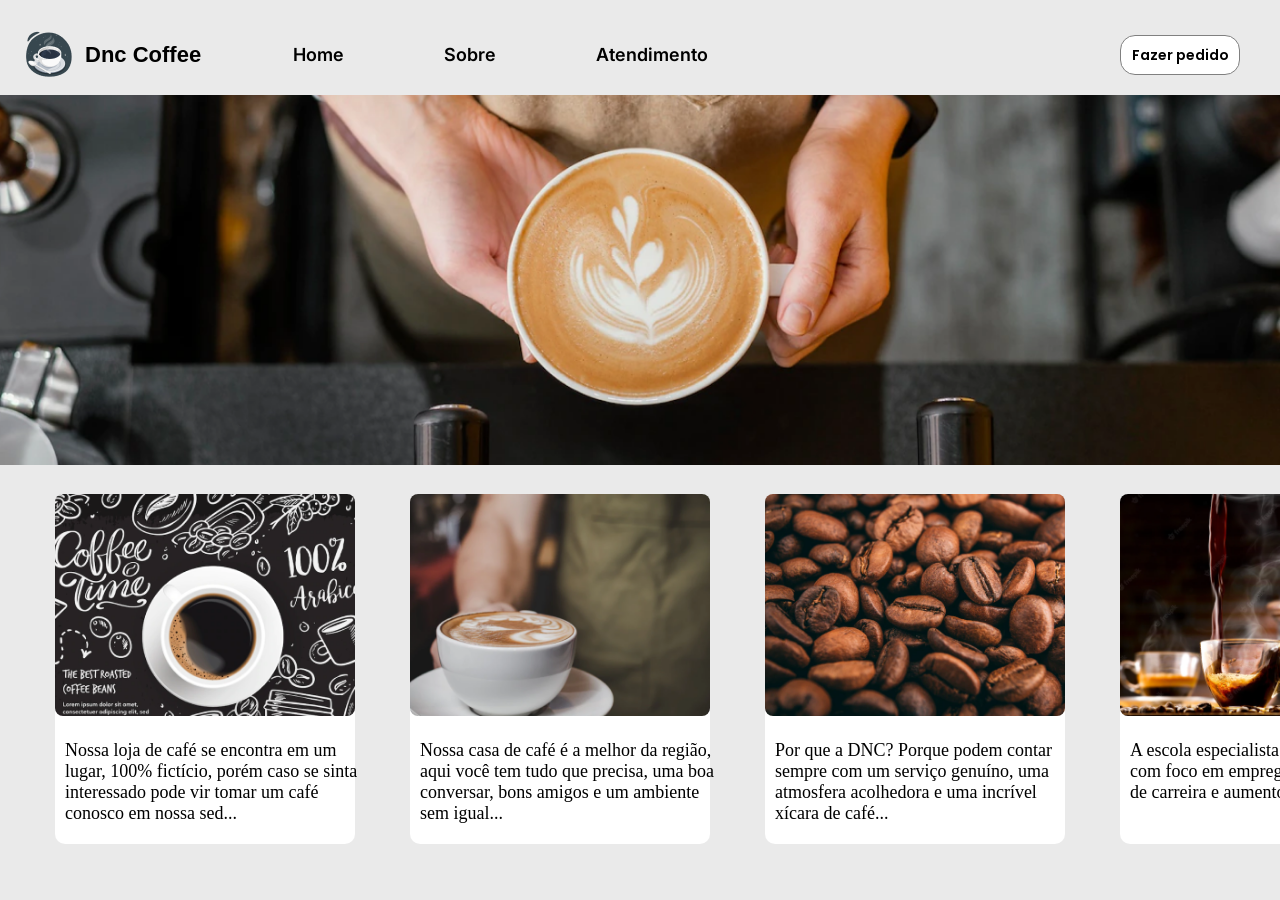
<file: index.html>
<!DOCTYPE html>
<html lang="pt-br">
<head>
    <meta charset="UTF-8">
    <meta http-equiv="X-UA-Compatible" content="IE=edge">
    <meta name="viewport" content="width=device-width, initial-scale=1.0">
    <link href="style.css" rel="stylesheet">
    <title>DNC Coffee</title>
</head>
<body>
    <div class="navbar">
        <img class="logo" src="logo.png">
        <h3 class="name">Dnc Coffee</h3>
        <div class="list">
        <a class="link" href="#">Home</a>
        <a class="link" href="#">Sobre</a>
        <a class="link" id="open" onclick="openModal()" href="#">Atendimento</a>
        </div>
      </div>
    <button class="btn">Fazer pedido</button>

    <div class="modalContainer" id="modalContainer">
    <div class="modal" id="modal">
        <button id="close" class="btnX" onclick="closeModal()" >X</button>
        <h1 class="title">Atendimento</h1>
        <p class="info">Rua José de Alencar, 111, Centro
        </p>
        <p class="info2">CEP: 12209-000 | +55 (11) 3333-8000</p>
        <button class="btn-modal">ENTRAR EM CONTATO</button>
    </div>
    </div>
    
    <div>
        <img class="banner" src="banner.png">
    </div>

    <footer class="footer">
                    <div class="card" onmouseover="showBtn('btn1')" onmouseout="some('btn1')" >
                        <img src="image1.png" class="img" alt="Xícara de café">
                        <div class="card-body">
                          <p class="card-text">Nossa loja de café se encontra em um lugar, 100% fictício, porém caso se sinta interessado pode vir tomar um café conosco em nossa sed...</p>
                          <button id="btn1" class="btn-buy">COMPRAR AGORA</button>
                        </div>
                      </div>
                </div>
                        <div class="card" onmouseover="showBtn('btn2')" onmouseout="some('btn2')" >
                        <img src="image2.png" class="img" alt="Xícara de café">
                        <div class="card-body">
                          <p class="card-text">Nossa casa de café é a melhor da região, aqui você tem tudo que precisa, uma boa conversar, bons amigos e um ambiente sem igual...</p>
                          <button id="btn2" class="btn-buy">COMPRAR AGORA</button>
                        </div>
                      </div>
            
                </div>
                
                    <div class="card" onmouseover="showBtn('btn3')" onmouseout="some('btn3')">
                        <img src="image3.png" class="img" alt="Xícara de café">
                        <div class="card-body">
                          <p class="card-text">Por que a DNC? Porque podem contar sempre com um serviço genuíno, uma atmosfera acolhedora e uma incrível xícara de café...</p>
                          <button id="btn3" class="btn-buy">COMPRAR AGORA</button>
                        </div>
                      </div>
            
                </div>
                
                    <div class="card" onmouseover="showBtn('btn4')" onmouseout="some('btn4')">
                        <img src="image4.png" class="img" alt="Xícara de café">
                        <div class="card-body">
                          <p class="card-text">A escola especialista em formar talentos, com foco em empregabilidade, migração de carreira e aumento de performance.</p>
                          <button id="btn4" class="btn-buy">COMPRAR AGORA</button>
                        </div>
        </div>
      </footer>

    <script src="script.js"></script>
</body>
</html>
</file>
<file: style.css>
@import url('https://fonts.googleapis.com/css2?family=Inter&display=swap');
@import url('https://fonts.googleapis.com/css2?family=Poppins&display=swap');
@import url('https://fonts.googleapis.com/css2?family=Raleway&display=swap');

*{
    margin: 0;
    padding: 0;
}

body{
    font-family: Helvetica;
    background-color: rgb(234, 234, 234);
    
}

.logo{
    width: 48px;
    height: 48px;
}

.name{
    position: absolute;
    top: 42px;
    left: 85px;
    font-weight: 600;
    font-size: 22px;
    font-family: Arial, Helvetica, sans-serif;
}

.navbar{
    margin-left: 25px;
    margin-top: 30px;
    display: flex;
    flex-direction: row;
}

.list{
    line-height: 10px;
    display: flex;
    flex-direction: row;
    padding: 20px;
    margin-left: 200px;
    justify-content: space-around;
    gap: 100px;
    font-size: 18px;
    font-weight: 600;
    font-family: 'Inter', sans-serif;
}


a{
    text-decoration: none;
    color: rgb(0, 0, 0);
}

a:hover{
    color: rgb(75, 97, 126);
}

.btn{
    border-radius: 15px;
    width: 120px;
    height: 40px;
    background-color: white;
    border: 1px solid grey;
    font-weight: 600;
    font-size: 14px;
    cursor: pointer;
    position: absolute;
    top: 35px;
    right: 40px;
    font-family: Poppins;
}

.btn:hover{
    background-color: rgb(11, 11, 11);
    color: white;
    transition: all ease 0.2s;
}

.banner{
    margin-top: 15px;
    width: 100%;
}

.footer{
    display: flex;
}

.card{
    margin-bottom: 30px;
    background-color: white;
    align-items: center;
    margin-top: 25px;
    margin-left: 55px;
    border-radius: 10px;
    width: 300px;
    
}

.img{
    border-radius: 8px;
    width: 300px;
    
}


.card-text{
    margin-left: 10px;
    margin-bottom: 20px;
    font-size: 18px;
    font-family: Segoe UI;
    width: 300px;
    border-radius: 10px;
    margin-top: 20px;
}

.btn-buy{
    background-color: #2A3342;
    color: white;
    border-radius: 15px;
    width: 250px;
    height: 60px;
    font-size: 20px;
    white-space: nowrap;
    font-family: raleway;
    font-weight: 600;
    border: 1px solid;
    margin-left: 20px;
    margin-top: 10px;
    margin-bottom: 25px;
    cursor: pointer;
    display: none;
}


.btn-buy:hover{
    background-color: rgb(0, 0, 0);
    transition: all ease 0.2s;
    
}


/* modal */

@import url('https://fonts.googleapis.com/css2?family=Montserrat&display=swap');

*{
    padding: 0;
    margin: 0;
}

.modalContainer{
    z-index: 1;
    background-color: rgba(0, 0, 0, 0.3);
    position: fixed;
    top: 0;
    left: 0;
    height: 100vh;
    width: 100vw;
    display: none;
}

.modal{
    font-family: 'Montserrat', sans-serif;
    display: flex;
    flex-direction: column;
    text-align: center;
    margin-top: 10%;
    background-color: rgb(255, 255, 255);
    height: 500px;
    width: 600px;
    justify-content: center;
    margin-left: 400px;
    border-radius: 20px; 
}

.title{
    font-weight: 300;
}


.info{
    margin-top: 50px;
    margin-bottom: 20px;
    font-size: 20px;
}

.info2{
    font-size: 20px;
}

.btn-modal{
    background-color: #2A3342;
    color: white;
    font-family: raleway;
    border: 0;
    margin-top: 70px;
    width: 220px;
    height: 50px;
    border-radius: 15px;
    font-size: 17px;
    margin-left: 190px;
    cursor: pointer;
}

.btnX{
    border: 0;
    font-size: 20px;
    position: absolute;
    top: 170px;
    right: 520px;
    background-color: white;
    cursor: pointer;
}

.btn-modal:hover{
    background-color: rgb(33, 35, 38);
    transition: all ease 0.2s;
}
</file>
